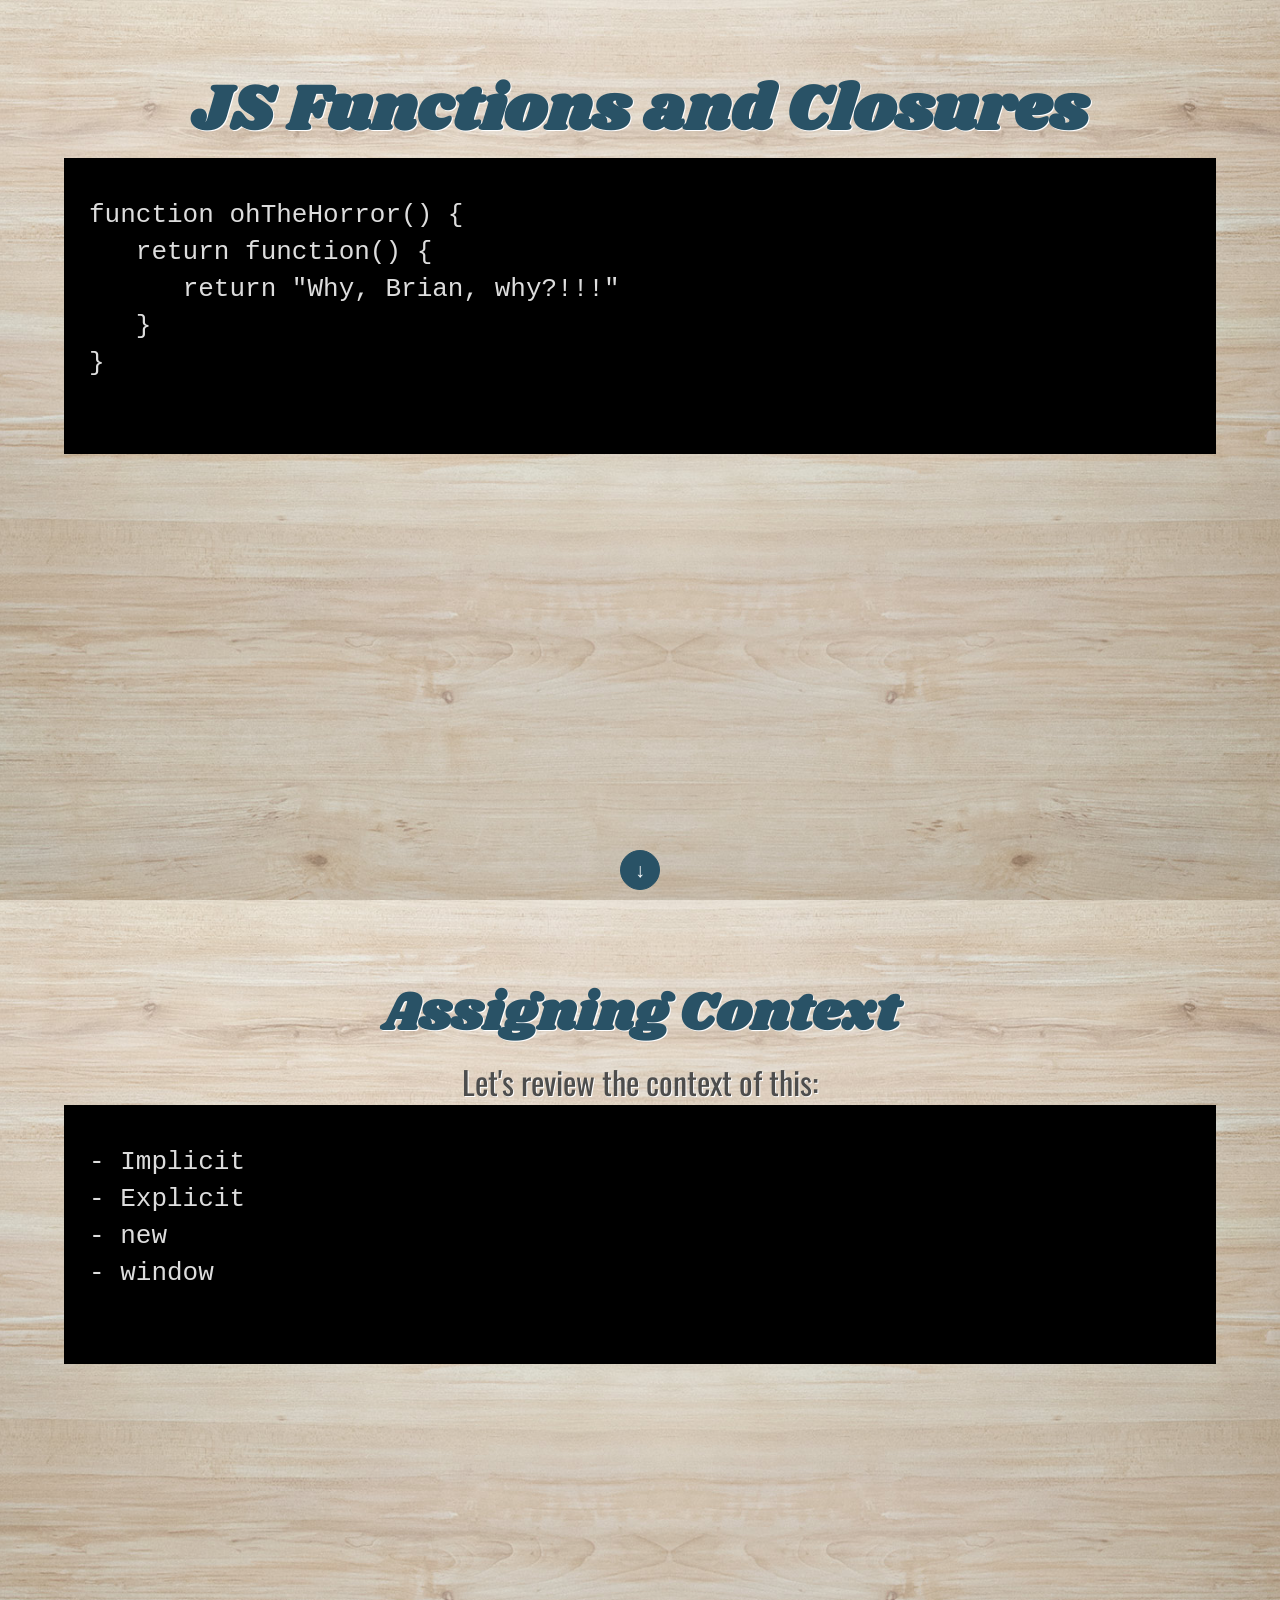
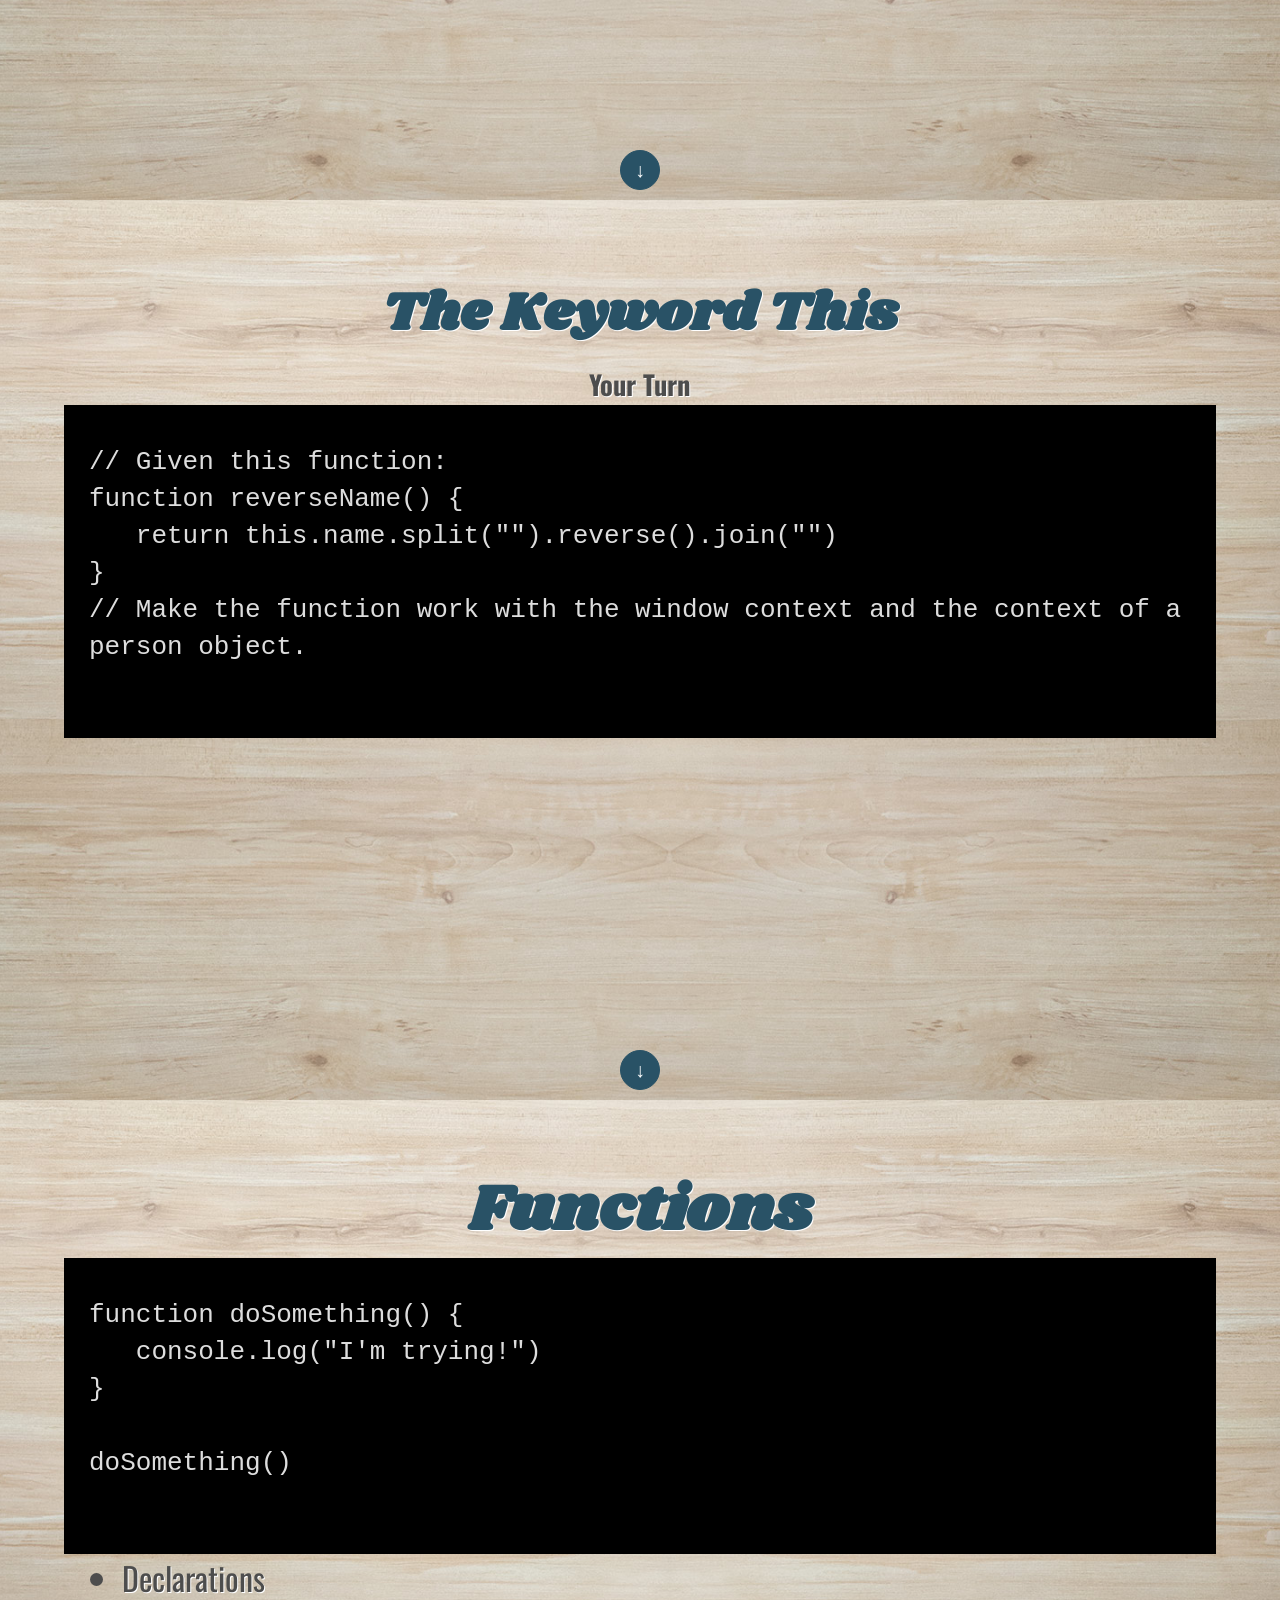
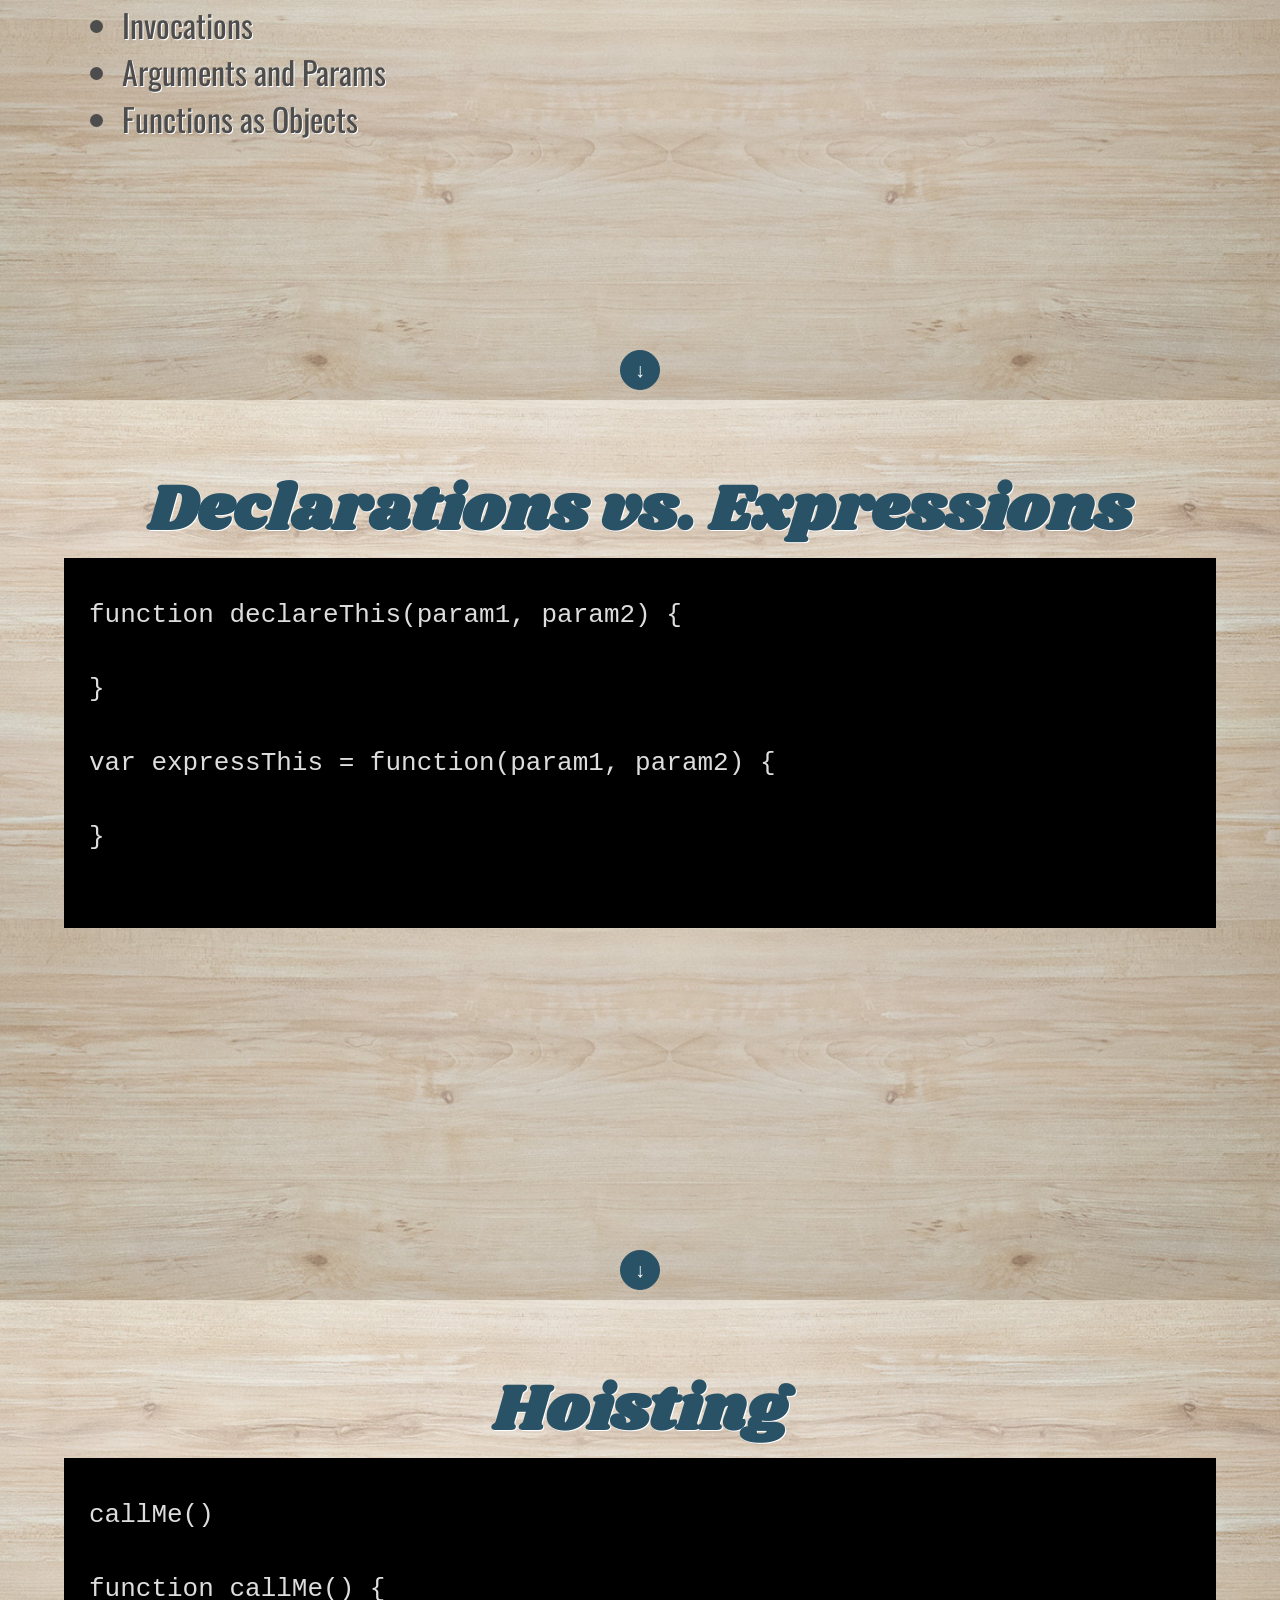
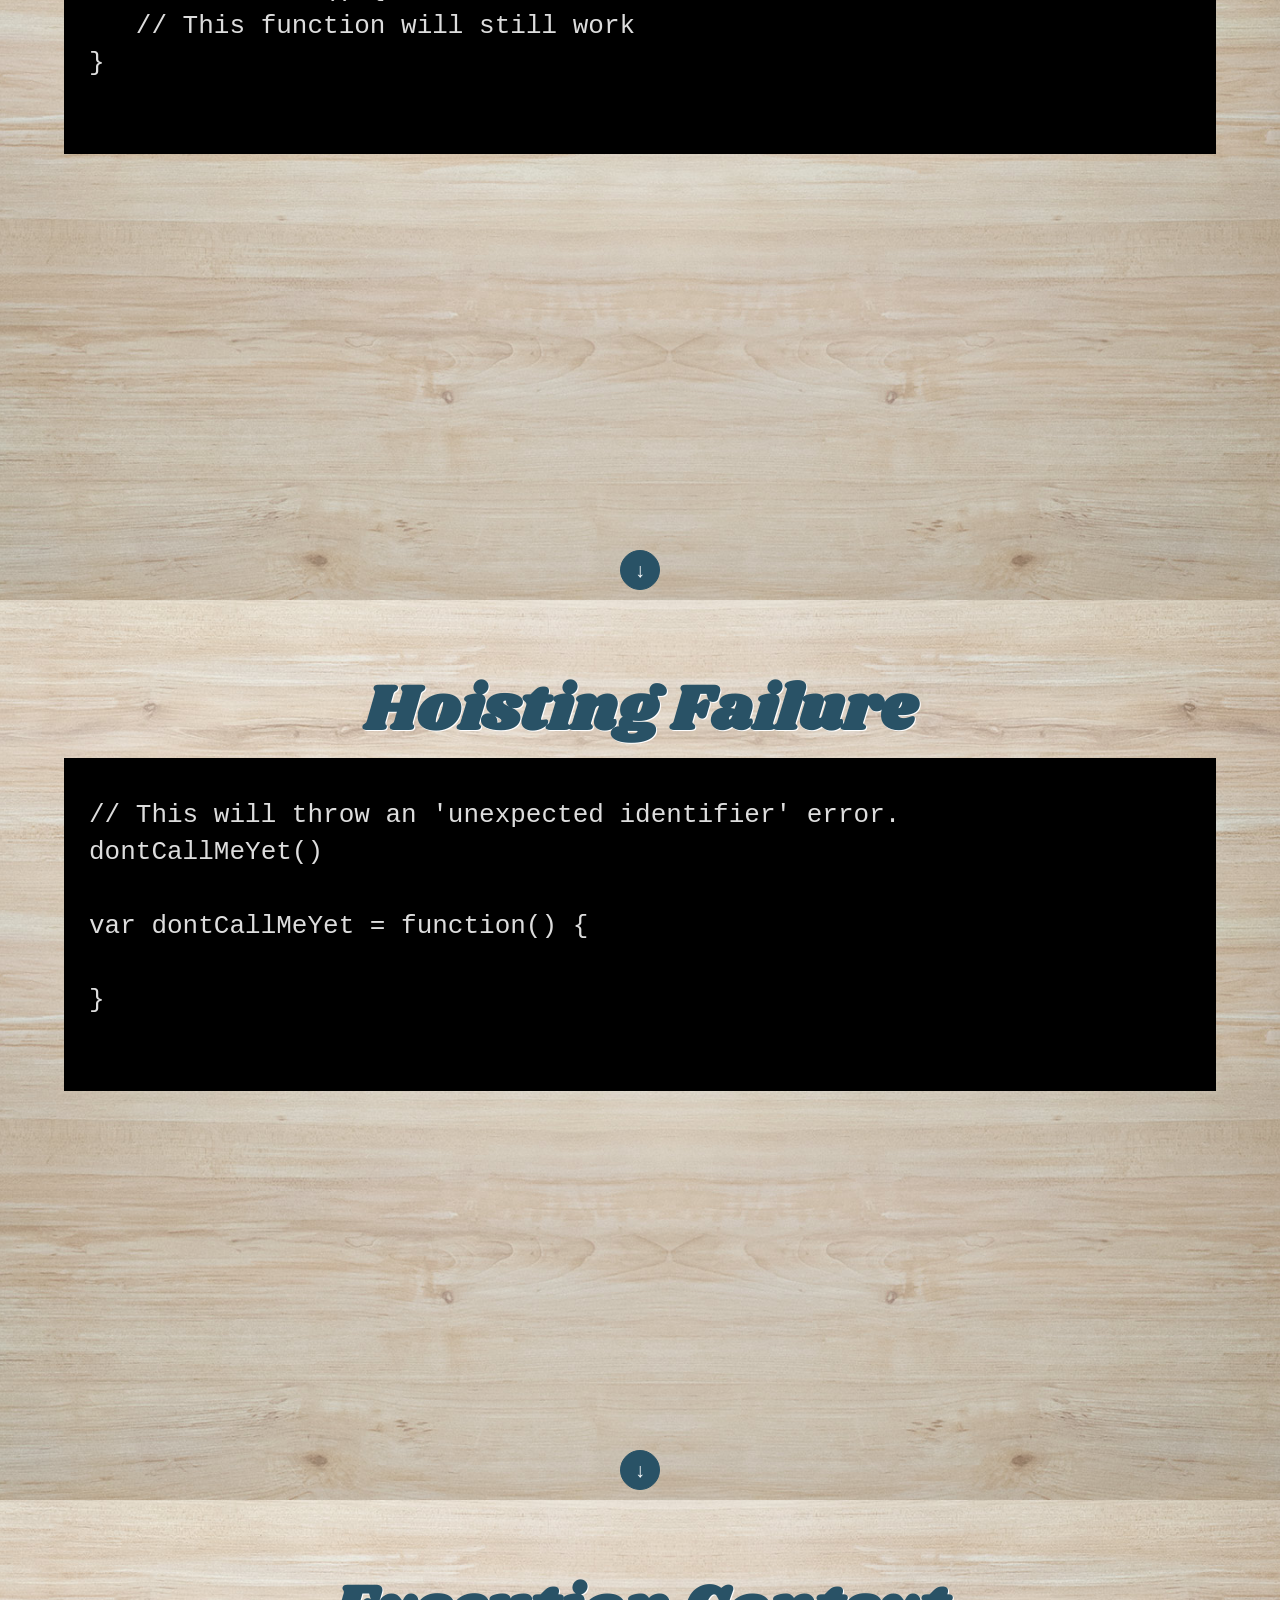
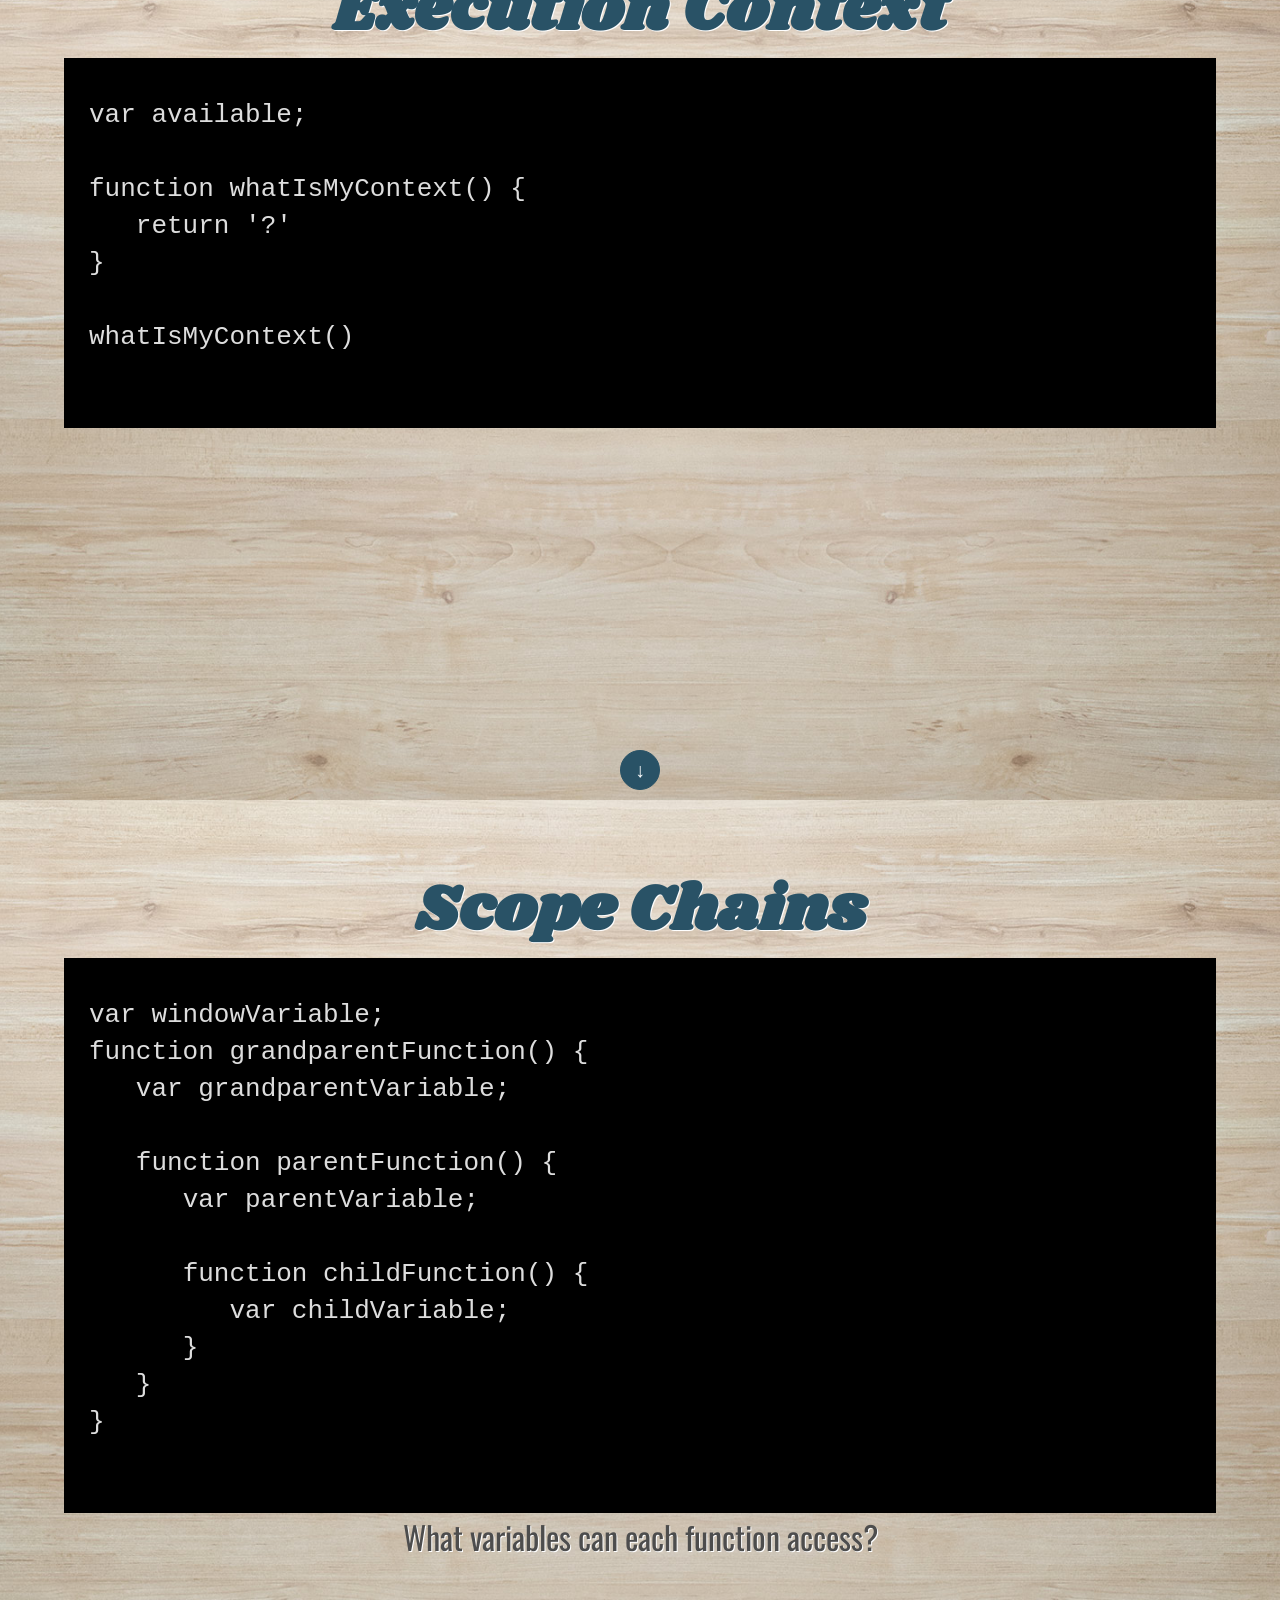
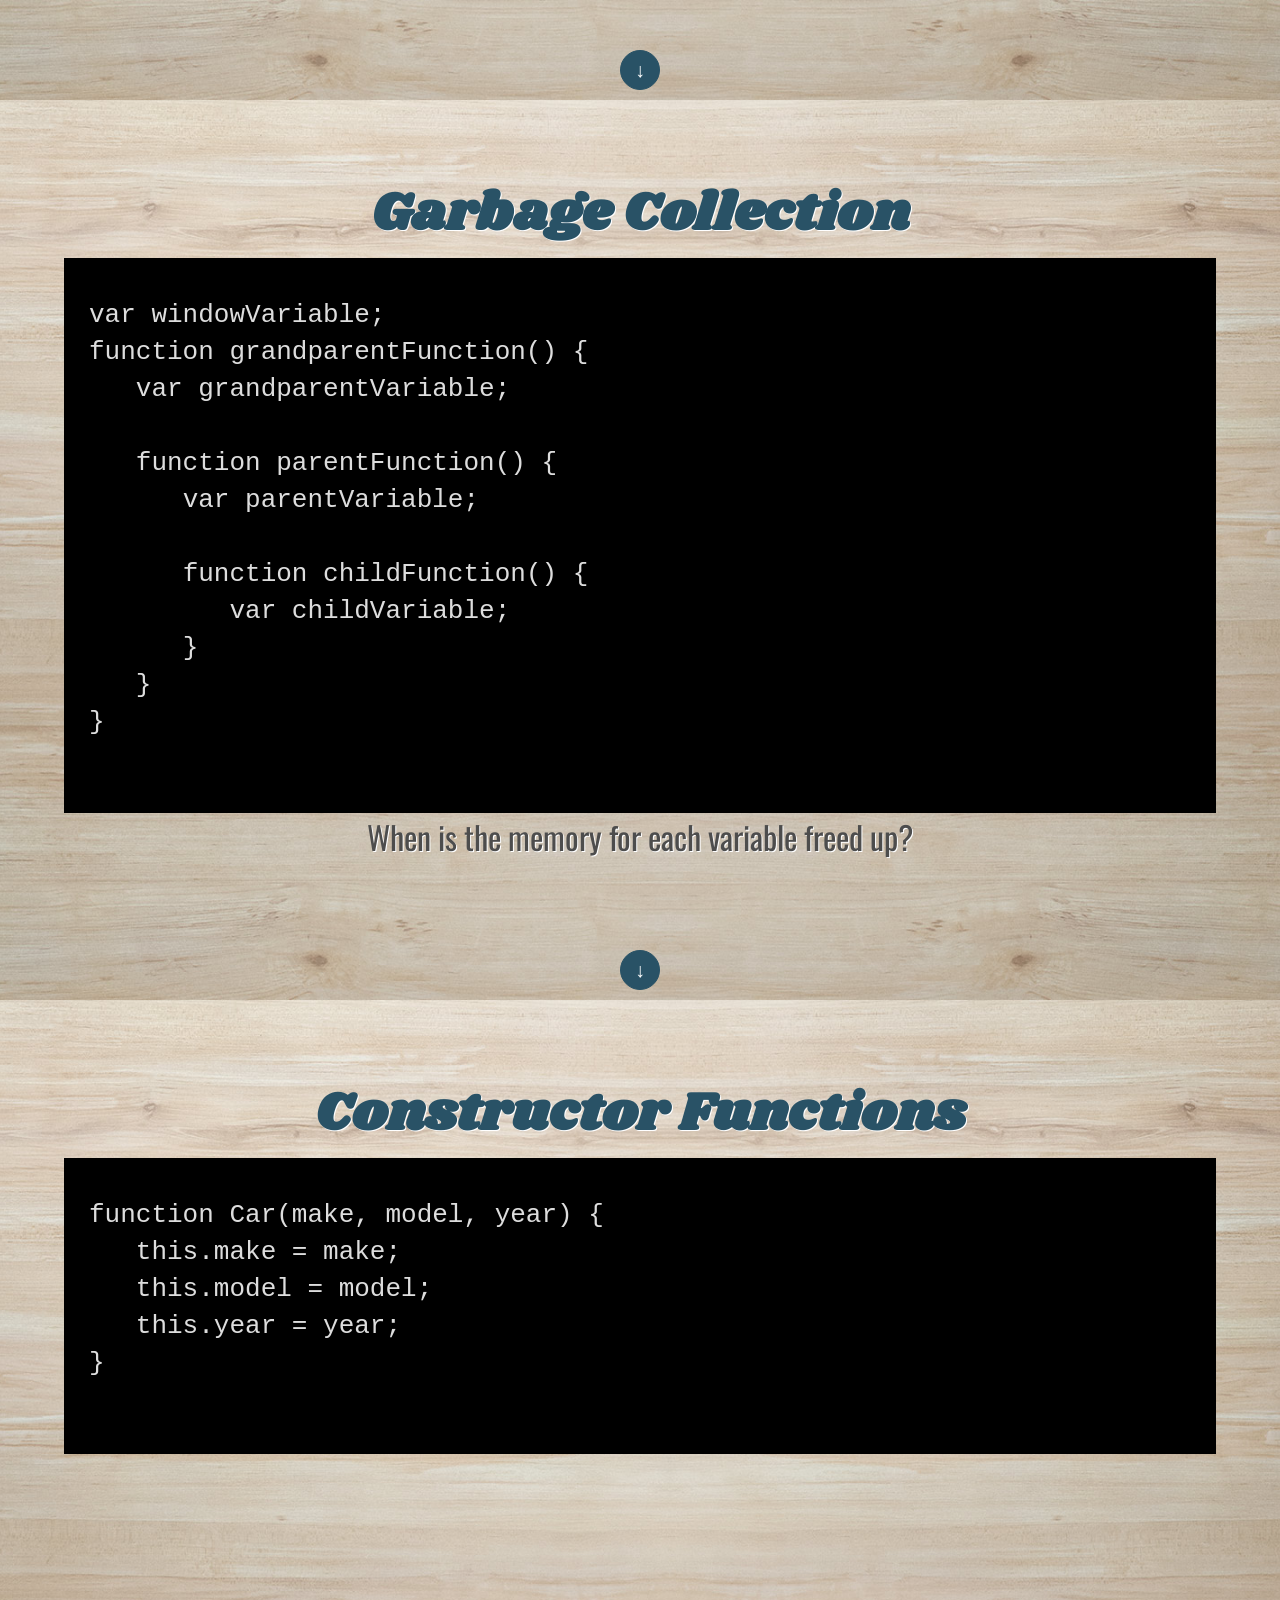
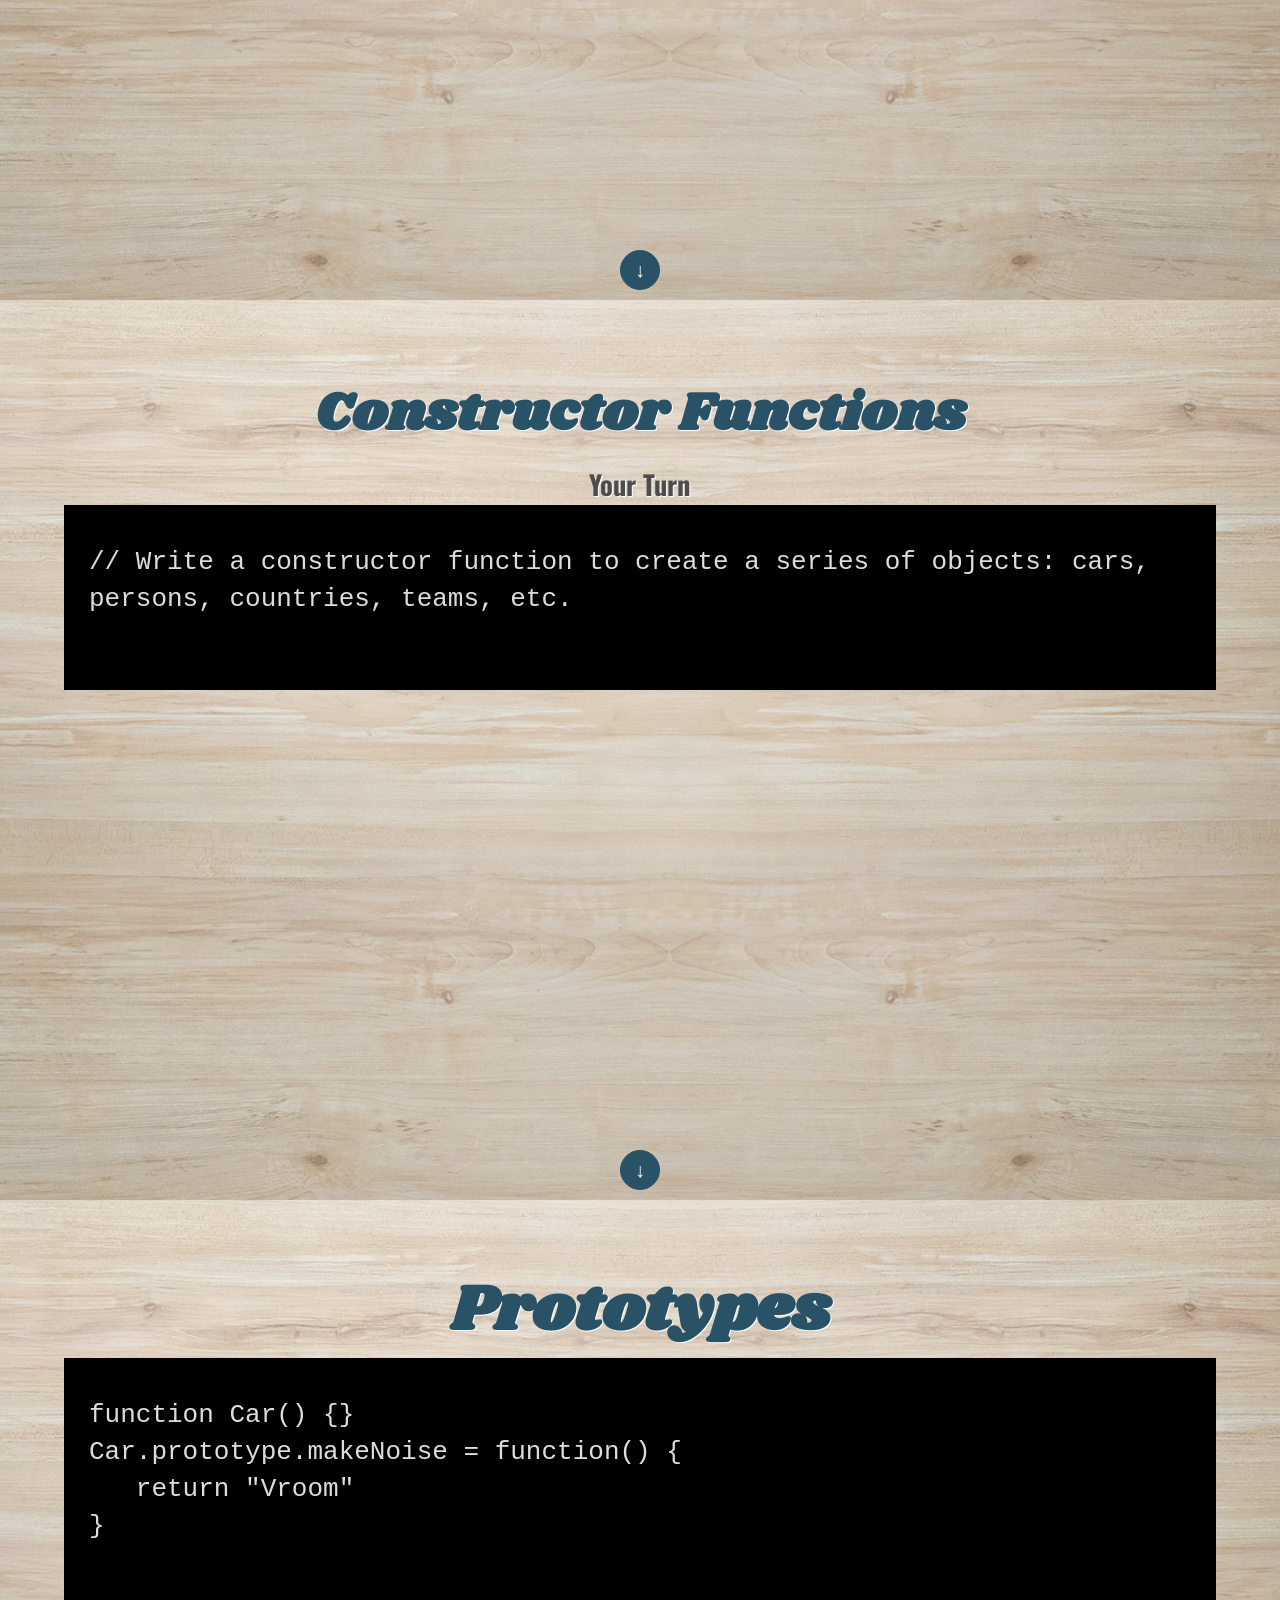
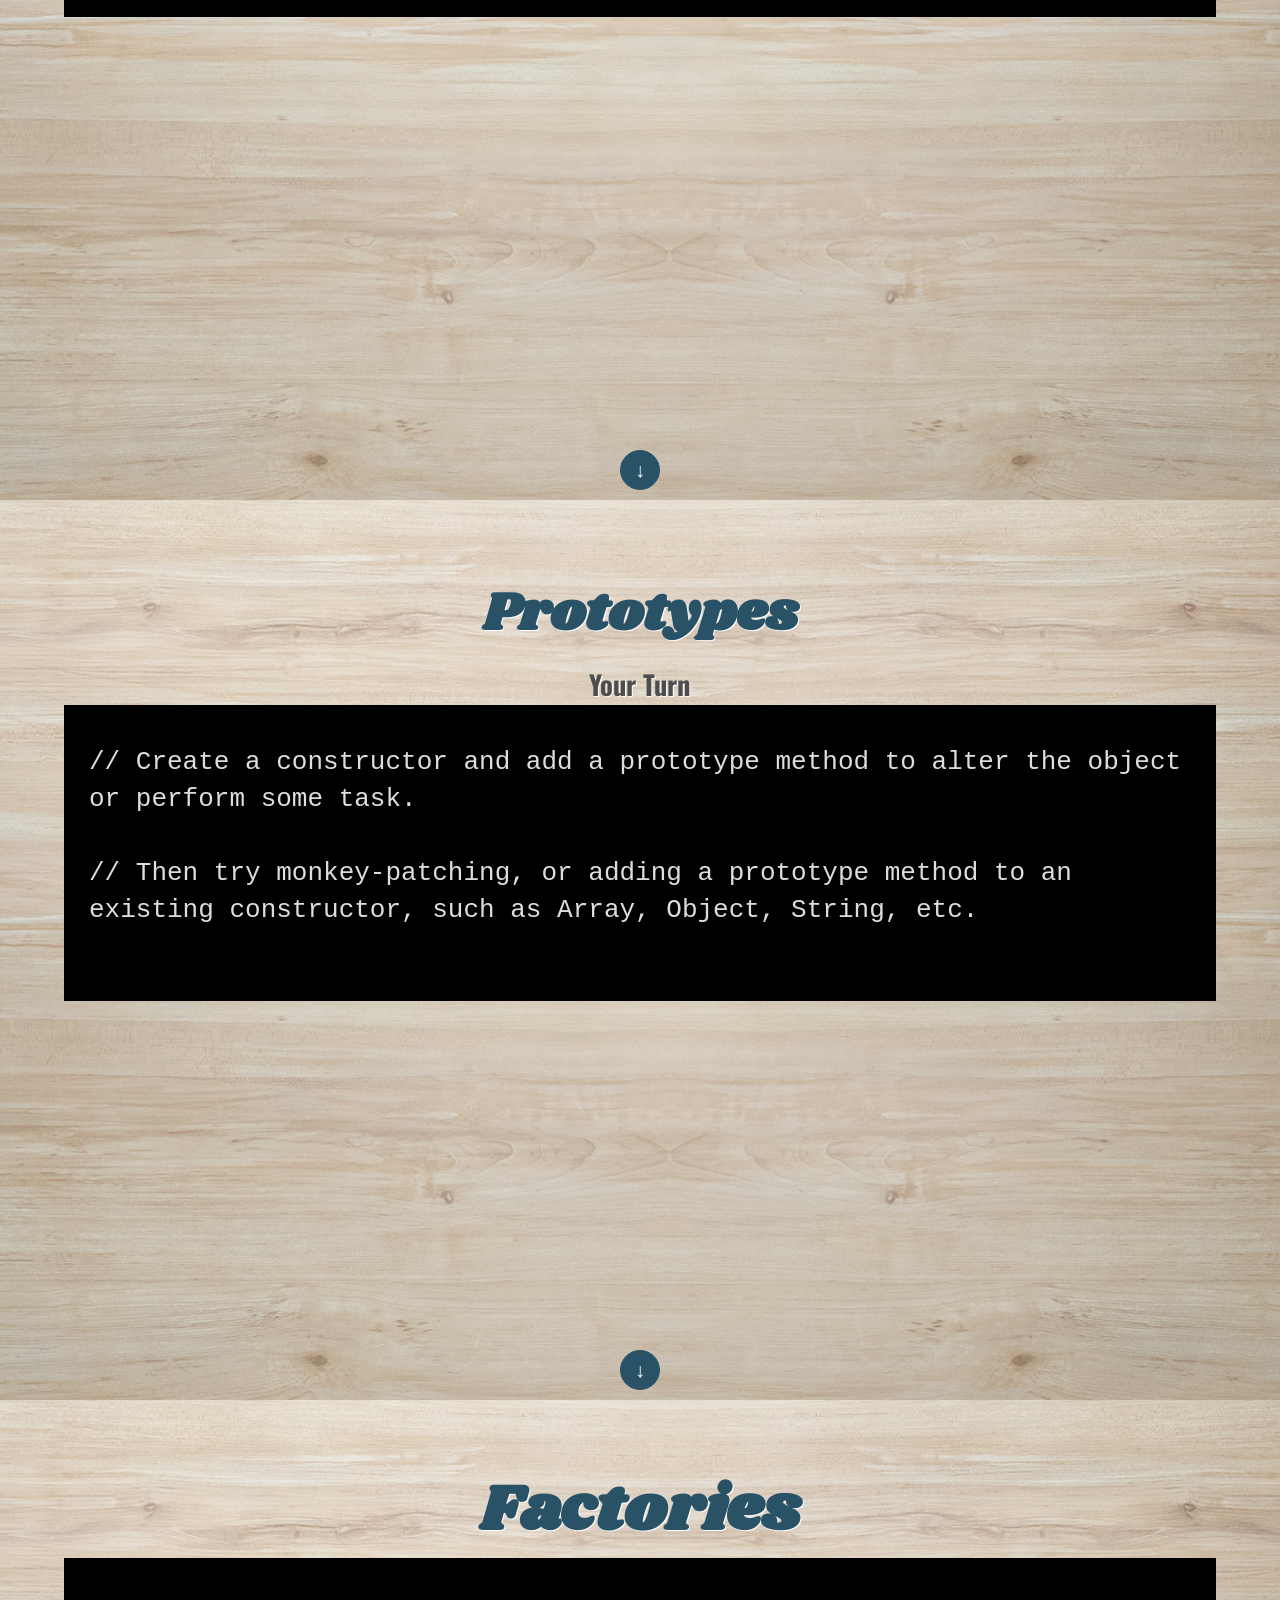
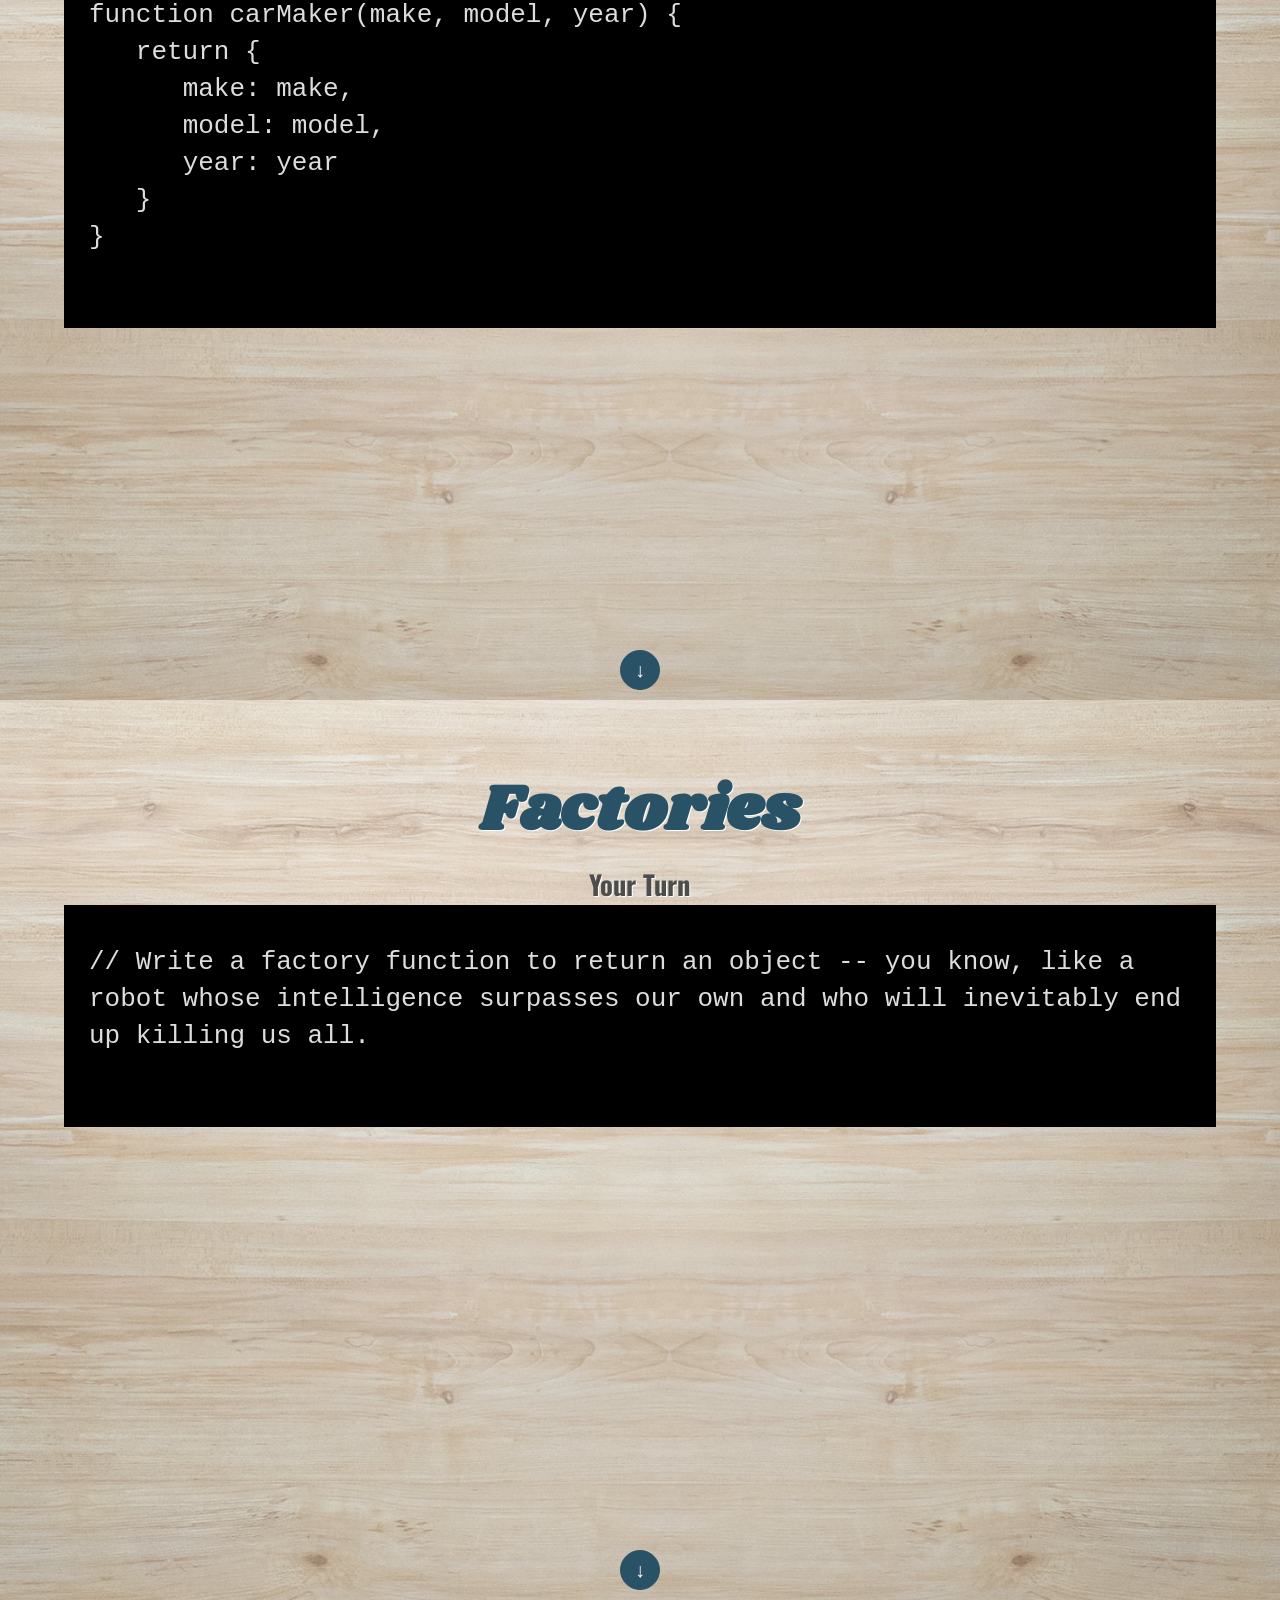
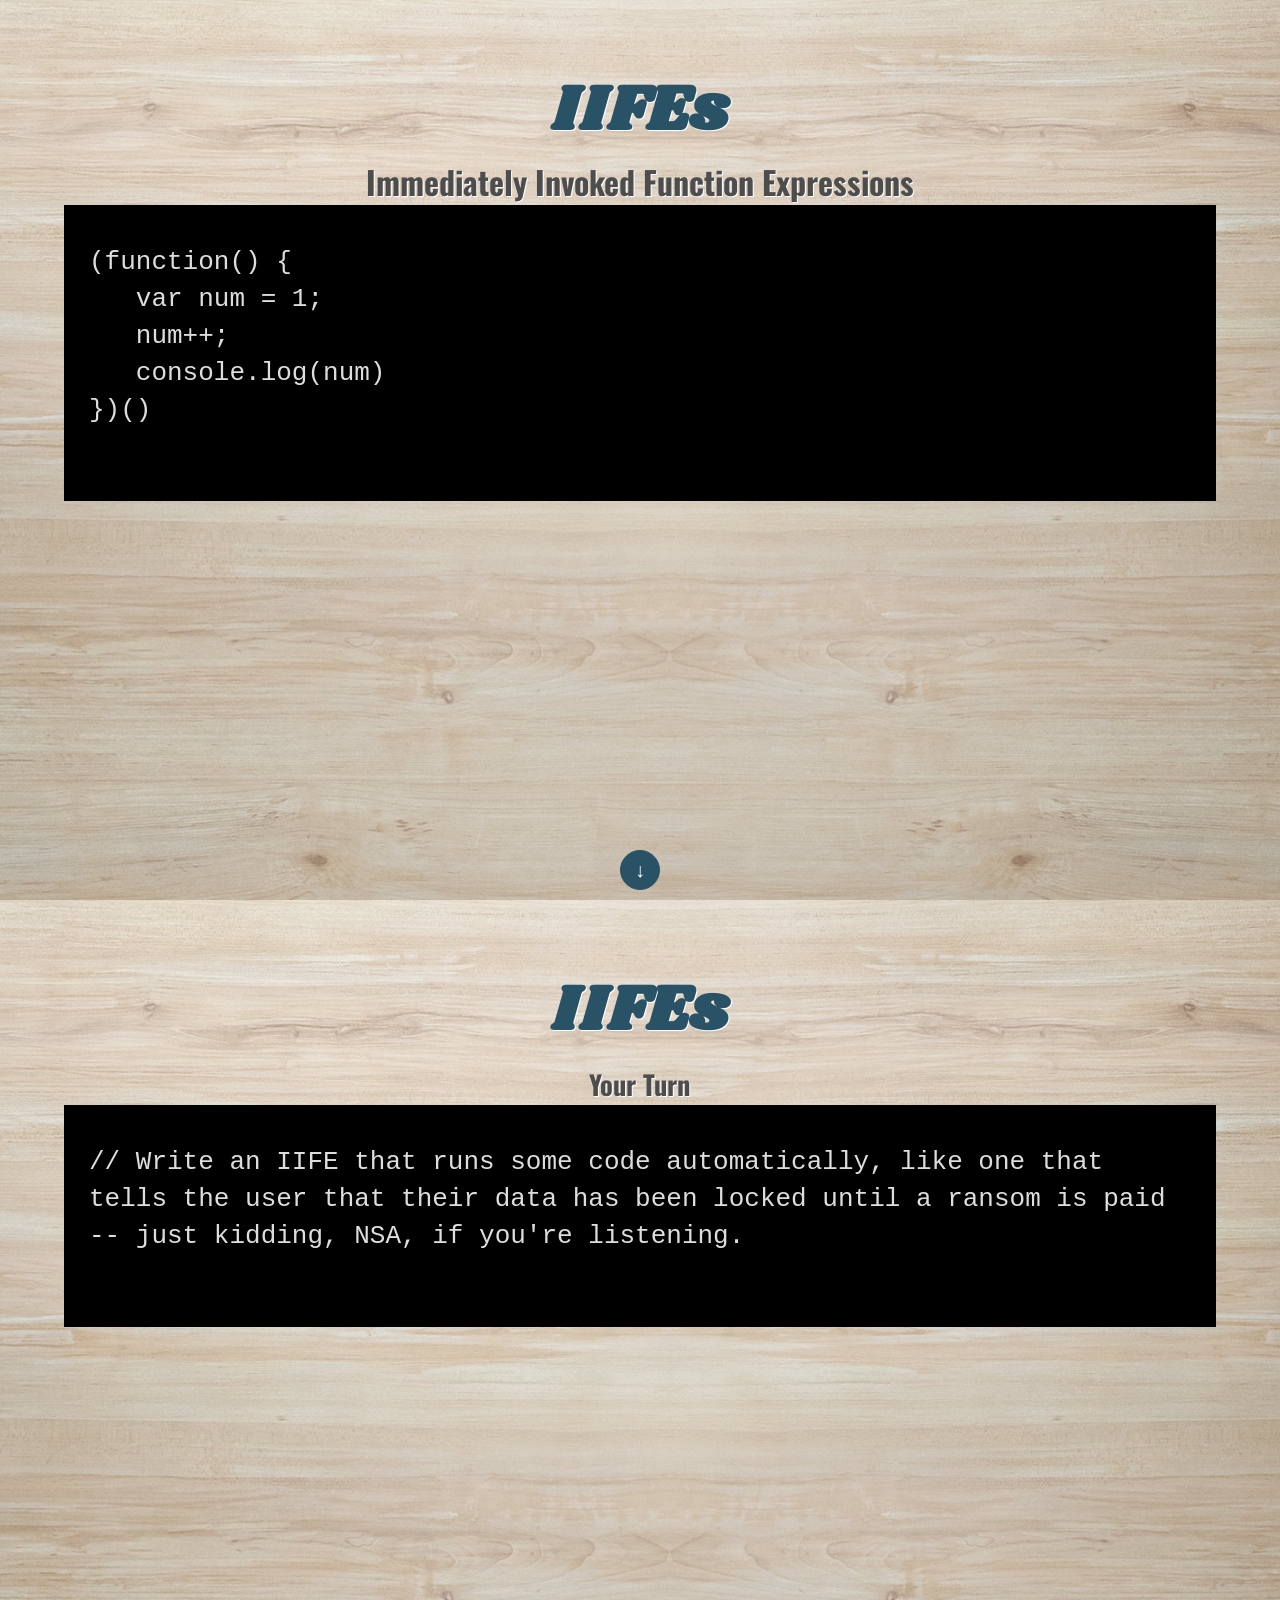
<file: index.html>
<!DOCTYPE html>
<html lang="en">
   <head>
      <title>Closures</title>
      <meta charset="UTF-8">
      <meta name="viewport" content="width=device-width, initial-scale=1">
      <link href="https://fonts.googleapis.com/css?family=Open+Sans:300|Oswald|Crushed|Shrikhand" rel="stylesheet"> 
      <link href="styles/style.css" rel="stylesheet">
      <script defer src="scripts/script.js"></script>
   </head>
   <body>
      <section>
         <h2>JS Functions and Closures</h2>
            <pre>
               <code>
function ohTheHorror() {
   return function() {
      return "Why, Brian, why?!!!"
   }
}
               </code>
            </pre>
         <div class="next-button-wrapper">
            <button class="next-button">&darr;</button>
         </div>
      </section>
      <section>
         <h2><small>Assigning Context</small></h2>
         <div class="center-align">Let's review the context of this:</div>
         <pre>
            <code>
- Implicit
- Explicit
- new
- window
            </code>
         </pre>
         <div class="next-button-wrapper">
            <button class="next-button">&darr;</button>
         </div>
      </section>
      <section>
         <h2><small>The Keyword This</small></h2>
         <h4 class="center-align"><small>Your Turn</small></h4>
         <pre>
            <code>
// Given this function:
function reverseName() {
   return this.name.split("").reverse().join("")
}
// Make the function work with the window context and the context of a person object.
            </code>
         </pre>
         <div class="next-button-wrapper">
            <button class="next-button">&darr;</button>
         </div>
      </section>
      <section>
         <h2>Functions</h2>
            <pre>
               <code>
function doSomething() {
   console.log("I'm trying!")
}

doSomething()
               </code>
            </pre>
            <ul>
               <li>Declarations</li>
               <li>Invocations</li>
               <li>Arguments and Params</li>
               <li>Functions as Objects</li>
            </ul>
            <div class="next-button-wrapper">
               <button class="next-button">&darr;</button>
            </div>
         </div>
      </section>
      <section>
         <h2>Declarations vs. Expressions</h2>
            <pre>
               <code>
function declareThis(param1, param2) {

}

var expressThis = function(param1, param2) {

}
               </code>
            </pre>
         <div class="next-button-wrapper">
            <button class="next-button">&darr;</button>
         </div>
      </section>
      <section>
         <h2>Hoisting</h2>
            <pre>
               <code>
callMe()

function callMe() {
   // This function will still work
}
               </code>
            </pre>
         <div class="next-button-wrapper">
            <button class="next-button">&darr;</button>
         </div>
      </section>
      <section>
         <h2>Hoisting Failure</h2>
            <pre>
               <code>
// This will throw an 'unexpected identifier' error.
dontCallMeYet()

var dontCallMeYet = function() {

}
               </code>
            </pre>
         <div class="next-button-wrapper">
            <button class="next-button">&darr;</button>
         </div>
      </section>
      <section>
         <h2>Execution Context</h2>
            <pre>
               <code>
var available;

function whatIsMyContext() {
   return '?'
}

whatIsMyContext()
               </code>
            </pre>
         <div class="next-button-wrapper">
            <button class="next-button">&darr;</button>
         </div>
      </section>
      <section>
         <h2>Scope Chains</h2>
            <pre>
               <code>
var windowVariable;
function grandparentFunction() {
   var grandparentVariable;

   function parentFunction() {
      var parentVariable;

      function childFunction() {
         var childVariable;
      }
   }
}
               </code>
            </pre>
         <div class="center-align">What variables can each function access?</div>
         <div class="next-button-wrapper">
            <button class="next-button">&darr;</button>
         </div>
      </section>
      <section>
         <h2><small>Garbage Collection</small></h2>
            <pre>
               <code>
var windowVariable;
function grandparentFunction() {
   var grandparentVariable;

   function parentFunction() {
      var parentVariable;

      function childFunction() {
         var childVariable;
      }
   }
}
               </code>
            </pre>
         <div class="center-align">When is the memory for each variable freed up?</div>
         <div class="next-button-wrapper">
            <button class="next-button">&darr;</button>
         </div>
      </section>
      <section>
         <h2><small>Constructor Functions</small></h2>
         <pre>
            <code>
function Car(make, model, year) {
   this.make = make;
   this.model = model;
   this.year = year;
}
            </code>
         </pre>
         <div class="next-button-wrapper">
            <button class="next-button">&darr;</button>
         </div>
      </section>
      <section>
         <h2><small>Constructor Functions</small></h2>
         <h4 class="center-align"><small>Your Turn</small></h4>
         <pre>
            <code>
// Write a constructor function to create a series of objects: cars, persons, countries, teams, etc.
            </code>
         </pre>
         <div class="next-button-wrapper">
            <button class="next-button">&darr;</button>
         </div>
      </section>

      <section>
         <h2>Prototypes</h2>
         <pre>
            <code>
function Car() {}
Car.prototype.makeNoise = function() {
   return "Vroom"
}
            </code>
         </pre>
         <div class="next-button-wrapper">
            <button class="next-button">&darr;</button>
         </div>
      </section>
      <section>
         <h2><small>Prototypes</small></h2>
         <h4 class="center-align"><small>Your Turn</small></h4>
         <pre>
            <code>
// Create a constructor and add a prototype method to alter the object or perform some task.

// Then try monkey-patching, or adding a prototype method to an existing constructor, such as Array, Object, String, etc.
            </code>
         </pre>
         <div class="next-button-wrapper">
            <button class="next-button">&darr;</button>
         </div>
      </section>

      <section>
         <h2>Factories</h2>
         <pre>
            <code>
function carMaker(make, model, year) {
   return {
      make: make,
      model: model,
      year: year
   }
}
            </code>
         </pre>
         <div class="next-button-wrapper">
            <button class="next-button">&darr;</button>
         </div>
      </section>
      <section>
         <h2>Factories</h2>
         <h4 class="center-align"><small>Your Turn</small></h4>
         <pre>
            <code>
// Write a factory function to return an object -- you know, like a robot whose intelligence surpasses our own and who will inevitably end up killing us all. 
            </code>
         </pre>
         <div class="next-button-wrapper">
            <button class="next-button">&darr;</button>
         </div>
      </section>
      <section>
         <h2>IIFEs</h2>
         <h4 class="center-align">Immediately Invoked Function Expressions</h4>
         <pre>
            <code>
(function() {
   var num = 1;
   num++;
   console.log(num)
})()
            </code>
         </pre>
         <div class="next-button-wrapper">
            <button class="next-button">&darr;</button>
         </div>
      </section>
      <section>
         <h2>IIFEs</h2>
         <h4 class="center-align"><small>Your Turn</small></h4>
         <pre>
            <code>
// Write an IIFE that runs some code automatically, like one that tells the user that their data has been locked until a ransom is paid -- just kidding, NSA, if you're listening.  
            </code>
         </pre>
         <div class="next-button-wrapper">
            <button class="next-button">&darr;</button>
         </div>
      </section>

      <section>
         <h2>Closures</h2>
         <h4 class="center-align">Why the fuss?</h4>
         <pre>
            <code>
function outer() {
   var initialValue = 1;
   function inner(num) {
      return initialValue + num;
   }

   return inner;
}
            </code>
         </pre>
         <div class="next-button-wrapper">
            <button class="next-button">&darr;</button>
         </div>
      </section>
      <section>
         <h2><small>Alternate Syntax</small></h2>
         <pre>
            <code>
function outer() {
   var initialValue = 1;
   return function (num) {
      return initialValue + num;
   }
}
            </code>
         </pre>
         <div class="next-button-wrapper">
            <button class="next-button">&darr;</button>
         </div>
      </section>
      <section>
         <h2><small>Function Creators</small></h2>
         <pre>
            <code>
function customGreeter(name) {
   return function(greeting) {
      return greeting + ', ' + name;
   }
}

var briansGreeter = customGreeter('brian')
briansGreeter("Good morning")
briansGreeter("Buenas tardes")
briansGreeter("Wilkommen")
            </code>
         </pre>
         <div class="next-button-wrapper">
            <button class="next-button">&darr;</button>
         </div>
      </section>
      <section>
         <h2><small>Function Creators</small></h2>
         <h4 class="center-align"><small>Your Turn</small></h4>
         <pre>
            <code>
// Create a function creator to greet, call, harass, or annoy somebody.
            </code>
         </pre>
         <div class="next-button-wrapper">
            <button class="next-button">&darr;</button>
         </div>
      </section>
      <section>
         <h2><small>Scope Preservers</small></h2>
         <pre>
            <code>
function createTeam(teamName) {
   var team = {
      name: teamName,
      players: []
   }

   function createPlayer(playerName){
      team.players.push(playerName)
      return team
   }

   return createPlayer
}            </code>
         </pre>
         <div class="next-button-wrapper">
            <button class="next-button">&darr;</button>
         </div>
      </section>
      <section>
         <h2><small>Scope Preservers</small></h2>
         <h4 class="center-align"><small>Your Turn</small></h4>
         <pre>
            <code>
// Create a closure that creates a team, family, group, and returns a function to add members.
            </code>
         </pre>
         <div class="next-button-wrapper">
            <button class="next-button">&darr;</button>
         </div>
      </section>
      <section>
         <h2><small>Module Creators</small></h2>
         <pre>
            <code>
function createUser(name) {
   var name = name
   var score = 0
   
   function getScore() {
      return score
   }
   function updateScore(update) {
      score += score
      return score
   }

   return {
      name: name,
      getScore: getScore,
      updateScore: updateScore
   }
}
            </code>
         </pre>
         <div class="next-button-wrapper">
            <button class="next-button">&darr;</button>
         </div>
      </section>
      <section>
         <h2><small>Module Creators</small></h2>
         <h4 class="center-align"><small>Your Turn</small></h4>
         <pre>
            <code>
// Create a module that creates a customer, client, user, or friend, and returns an object with methods that alter properties on the user.
            </code>
         </pre>
         <div class="next-button-wrapper">
            <button class="next-button">&darr;</button>
         </div>
      </section>

   </body>
</html>
</file>
<file: styles/style.css>
* {
   margin: 0;
   padding: 0;
   box-sizing: border-box;
}
.center-align {
   text-align: center;
}
code.keyword {
   color: red;
}
section {
   position: relative;
   height: 100vh;
   padding: 2em;
   overflow: scroll;
   background: #000 url('../assets/wood-background.jpg') no-repeat center center / cover;
   font-family: 'Oswald', sans-serif;
   font-size: 2em;
   color: hsl(0, 0%, 30%);
   text-shadow: #fff 1px 1px;
}

section .center {
   height: calc(100vh - 200px);
   display: flex;
   align-items: center;
}
section h2 {
   text-align: center;
   font-family: 'Shrikhand', cursive;
   color: #295266;
   text-shadow: #fff 1px 1px;
   font-size: 2em;
}
ul {
   width: 90%;
   margin: 0 auto;
}
pre {
   width: 100%;
   padding: 0 25px;
   white-space: pre-wrap;
   background: #000;
   color: #ddd;
   text-shadow: none;
   font-family: 'Courier New', monospace;
}
.next-button-wrapper {
   position: absolute;
   bottom: 10px;
   width: calc(100% - 4em);
   text-align: center;
}
.next-button {
   height: 40px;
   width: 40px;
   background: #295266;
   color: #fff;
   border: 1px solid #295266; 
   border-radius: 50%;
   font-size: 20px;
}
</file>
